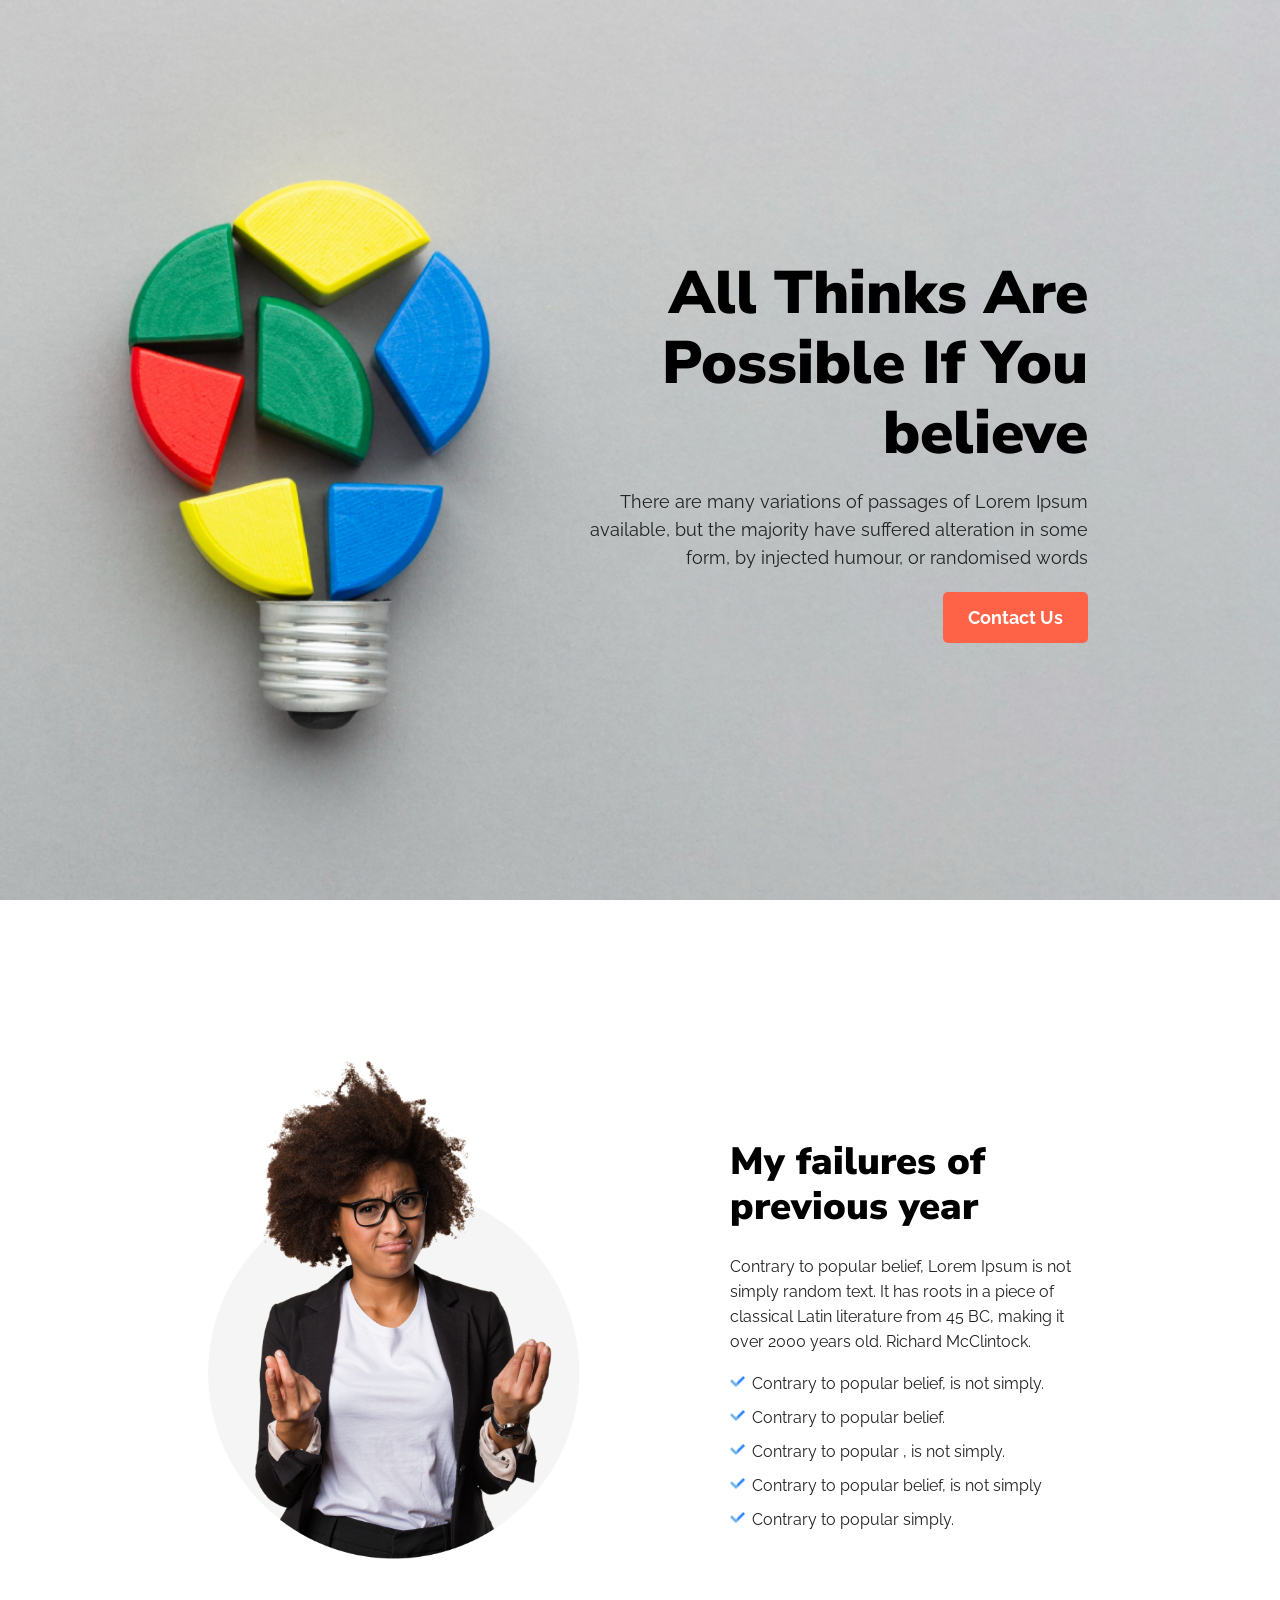
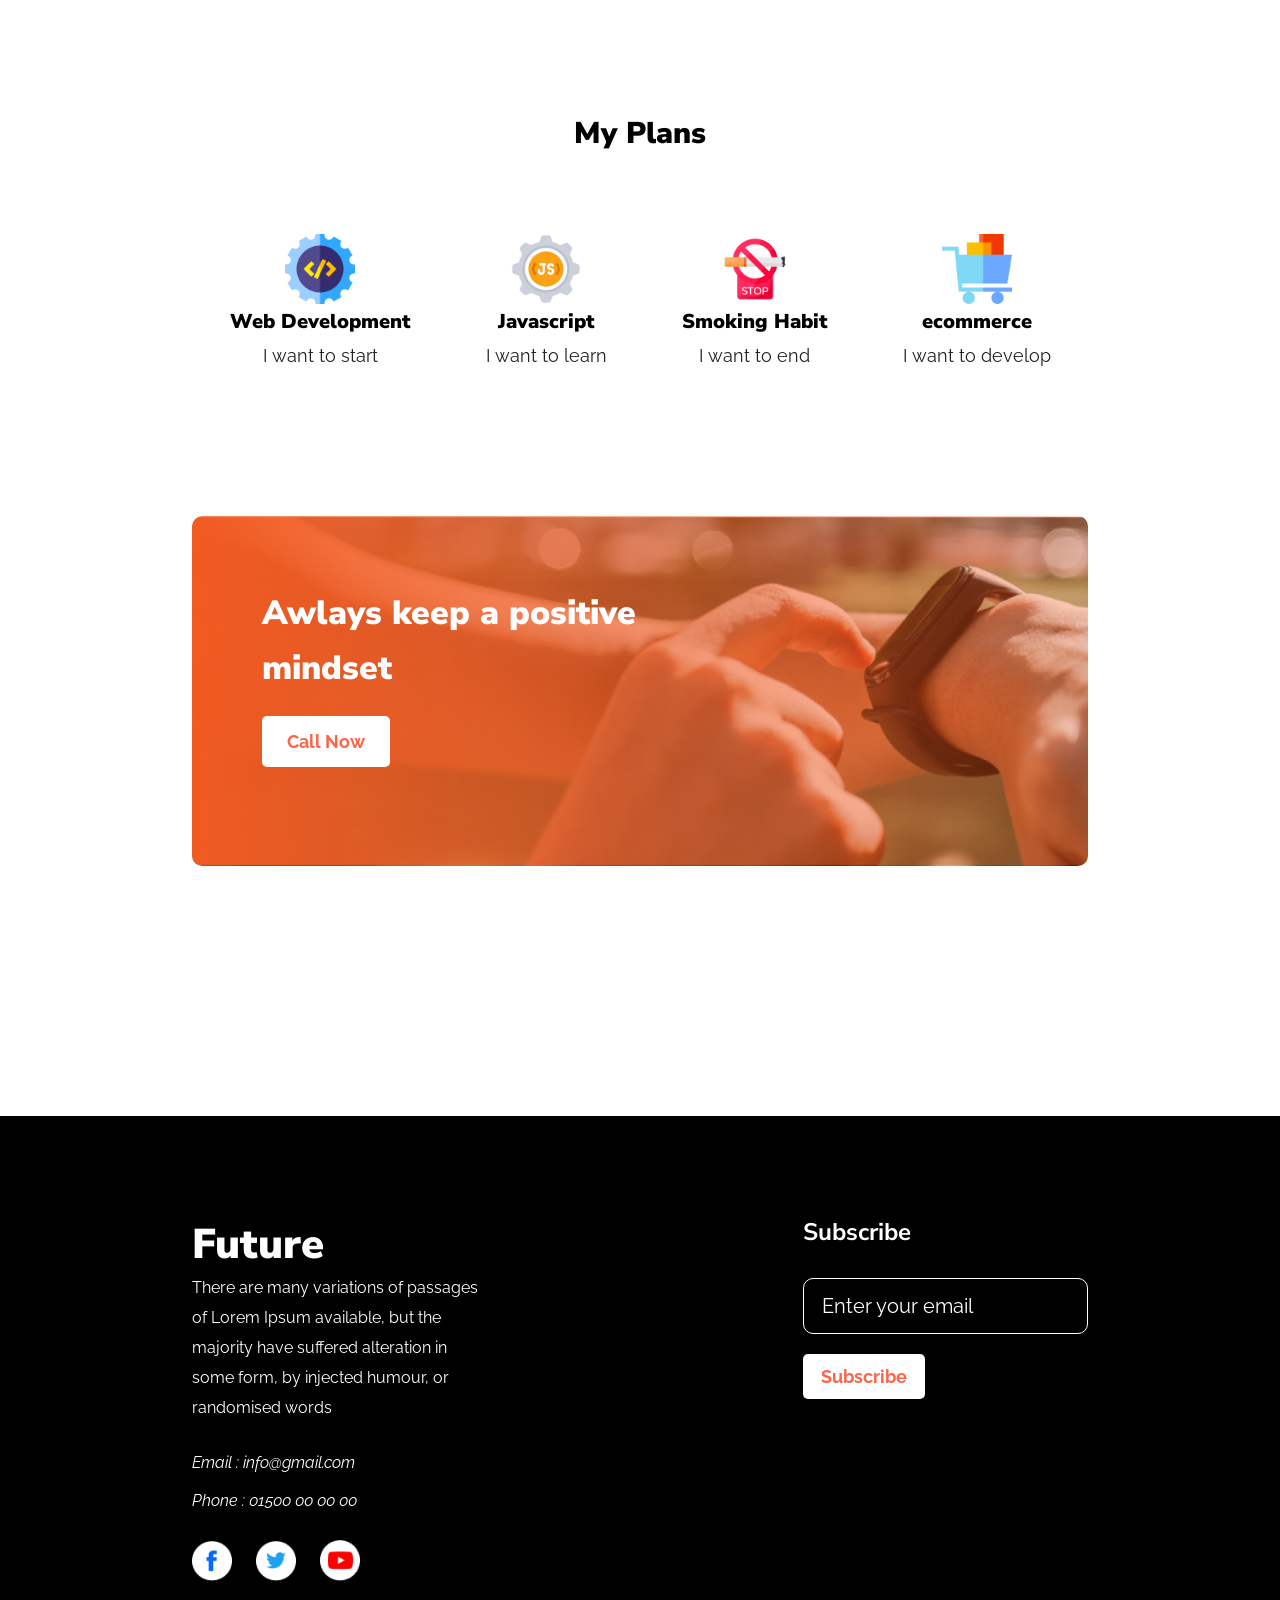
<file: index.html>
<!DOCTYPE html>
<html lang="en">

<head>
    <meta charset="UTF-8">
    <meta name="viewport" content="width=device-width, initial-scale=1.0">
    <title>Wellcome to my website</title>
    <link rel="shortcut icon" href="images/icons/favicon.jpeg" type="image/x-icon">    
    <link rel="stylesheet" href="style.css">
    <link rel="stylesheet" href="responsive.css">
    <link rel="preconnect" href="https://fonts.googleapis.com">
    <link rel="preconnect" href="https://fonts.gstatic.com" crossorigin>
    <link href="https://fonts.googleapis.com/css2?family=Raleway:wght@100..900&display=swap" rel="stylesheet">
    <link rel="preconnect" href="https://fonts.googleapis.com">
    <link rel="preconnect" href="https://fonts.gstatic.com" crossorigin>
    <link href="https://fonts.googleapis.com/css2?family=Nunito+Sans:opsz,wght@6..12,200..1000&display=swap" rel="stylesheet">
</head>

<body>
    <header class="header-area">
        <div class="background-img">
            <div class="container">
                <div id="flex-basis">
                    <div class="tex-area">
                        <h1>All Thinks Are Possible If You believe</h1>
                        <p>There are many variations of passages of Lorem Ipsum available, but the majority have
                            suffered alteration in some form, by injected humour, or randomised words</p>
                        <button type="button">Contact Us</button>
                    </div>
                </div>
            </div>    
        </div>
    </header>
    <main>
        <div class="container">
            <section class="person-and-failures">
                <div class="person">
                    <img src="images/person.png" alt="person">
                </div>
                <div class="failures">
                    <div class="h-p-center">
                        <h1>My failures of previous year</h1>
                        <p>Contrary to popular belief, Lorem Ipsum is not simply random text. It has roots in a piece of
                        classical Latin literature from 45 BC, making it over 2000 years old. Richard McClintock.</p>
                    </div>
                    <div class="li-center">
                        <ul>
                            <li> <img src="images/icons/check.png" alt="mark"> Contrary to popular belief, is not simply.</li>
                            <li> <img src="images/icons/check.png" alt="mark"> Contrary to popular belief.</li>
                            <li> <img src="images/icons/check.png" alt="mark"> Contrary to popular , is not simply.</li>
                            <li> <img src="images/icons/check.png" alt="mark"> Contrary to popular belief, is not simply</li>
                            <li> <img src="images/icons/check.png" alt="mark"> Contrary to popular simply.</li>
                        </ul>
                    </div>
                </div>
            </section>   
            <section class="plans">
                <div class="headline">
                    <h1>My Plans</h1>
                </div>
                <div class="plan-items">
                    <div class="web center-img">
                        <img src="images/icons/web.png" alt="web">
                        <h2>Web Development</h2>
                        <p>I want to start</p>
                    </div>
                    <div class="js center-img">
                        <img src="images/icons/js.png" alt="js">
                        <h2>Javascript</h2>
                        <p>I want to learn</p>
                    </div>
                    <div class="sh center-img">
                        <img src="images/icons/smoke.png" alt="smoke">
                        <h2>Smoking Habit</h2>
                        <p>I want to end</p>
                    </div>
                    <div class="eco">
                        <img src="images/icons/ecom.png" alt="eco">
                        <h2>ecommerce</h2>
                        <p>I want to develop</p>
                    </div>
                </div>
            </section>
            <section class="hand-background-text">
                <div class="text">
                    <h1>Awlays keep a positive mindset</h1>
                    <button type="button">Call Now</button>
                </div>
            </section>
        </div>
    </main>
    <footer>
        <div class="future-and-Subscribe">
            <div class="container"> 
                <div class="flex-style">
                    <div class="future-and-address">
                        <h1>Future</h1>
                        <p>There are many variations of passages of Lorem Ipsum available, but the majority have suffered alteration in some form, by injected humour, or randomised words
                        <div class="address">
                            <address>
                                Email : info@gmail.com
                                <br><br>
                                Phone : 01500 00 00 00
                            </address>
                        </div>
                        <div class="icons">
                            <a href="#"><img src="images/icons/fb.png" alt="fb"></a>
                            <a href="#"><img src="images/icons/twitter.png" alt="tw"></a>
                            <a href="#"><img src="images/icons/youtube.png" alt="ytb"></a>
                        </div>
                    </div> 
                    <div id="Subscribe">
                        <h2>Subscribe</h2>
                        <input type="email" placeholder="Enter your email">
                        <br>
                        <button class="footer-butt" type="button">Subscribe</button>
                    </div>
                </div>  
            </div>    
        </div>
    </footer>
</body>
</html>
</file>
<file: style.css>
:root {
    --fontNunitoPrim: "Nunito Sans", sans-serif;
    --fontRalewaySec: "Raleway", sans-serif;
    --grayColor: rgb(34, 34, 34);
    --tomatoCoder: tomato;
    --whiteColor: white;
}

*,
*::after,
*::before {
    margin: 0;
    padding: 0;
    list-style: none;
    box-sizing: border-box;
}
.container {
    width: 70%;
    margin: 0 auto;
}
h1,
h2,
h3,
h4,
h5,
h6 {
    font-family: var(--fontNunitoPrim);
    font-weight: 900;
}

p,
li,
address,
button, input {
    font-family: var(--fontRalewaySec);
    color: var(--grayColor);
}

/* header-area */
.header-area .background-img {
    background-image: url(images/banner/banner2.png);
    background-repeat: no-repeat;
    background-size: cover;
    height: 100vh;
    display: flex;
    justify-content: right;
    align-items: center;
}
.background-img #flex-basis {
    text-align: right;
}
.background-img .tex-area {
    width: 650px;
    display: inline-block;
}
.background-img .tex-area h1 {
    font-size: 80px;
    line-height: 95px;
    margin-bottom: 20px;
}
.background-img p {
    line-height: 35px;
    font-size: 21px;
}
.background-img button {
    font-weight: 700;
    font-size: 18px;
    color: var(--whiteColor);
    background-color: var(--tomatoCoder);
    padding: 15px 25px;
    border-radius: 5px;
    border: none;
    margin-top: 20px;
}


/* main */

/* person-and-failures */
main .person-and-failures {
    display: flex;
    justify-content: space-around;
    height: auto;
    align-items: center;
    margin-top: 150px;
}
main .failures {
    flex-basis: 30%;
    margin-top: 70px;
}
main .failures h1 {
    font-size: 38px;
    line-height: 45px;
    margin-bottom: 25px;
}
main .failures p {
    margin-bottom: 20px;
    line-height: 25px;
}

main li {
    margin-bottom: 15px;
}

main ul li img {
    width: 15px;
    margin-right: 3px;
}

/* plans */
.plans .headline h1 {
    font-size: 35px;
    margin-top: 150px;
    margin-bottom: 80px;
    text-align: center;
}

.plans .plan-items {
    margin-bottom: 150px;
    display: flex;
    justify-content: space-around;
}

.plans .plan-items {
    text-align: center;
}

.plans .plan-items p {
    margin-top: 10px;
    font-size: 21px;
}

/* hand-background-text */
.hand-background-text {
    background-image: url(images/gradient2.png), url(images/watch.png);
    background-repeat: no-repeat;
    background-size: cover;
    height: 350px;
    border-radius: 10px 10px 10px 10px;
    position: relative;
}
.hand-background-text .text  {
    position: absolute;
    left: 70px;
    top: 70px;
}
.hand-background-text h1 {
    width: 700px;
    color: var(--whiteColor);
    font-size: 2.9em;
    line-height: 55px;
}
.hand-background-text button {
    font-weight: 700;
    font-size: 18px;
    color: var(--tomatoCoder);
    background-color: var(--whiteColor);
    padding: 15px 25px;
    border-radius: 5px;
    border: none;
    margin-top: 20px;
}

/* footer */
footer .future-and-Subscribe p, address {
    color: var(--whiteColor);
}
footer {
    background-color: black;
    margin-top: 250px;
    color: var(--whiteColor);
    padding: 200px 0;
}
footer .flex-style {
    display: flex;
    justify-content: space-between;
}
footer .future-and-address {
    flex-basis: 500px;
}
footer h1 {
    font-size: 3em;
}
footer p {
    line-height: 30px;
    margin-bottom: 30px;
}
footer address {
    margin-bottom: 30px;
}
footer img {
    width: 40px;
    margin-right: 20px;
}
footer h2 {
    font-size: 1.7em;
    font-weight: 700;
}
footer input[type="email"] {
    border: 1px solid white;
    border-radius: 10px;
    font-size: 20px;
    background: black;
    color: white;
    padding: 15px 18px;
    margin: 30px 0 20px 0;
}
footer ::placeholder {
    color: var(--whiteColor);
}
footer button {
    font-weight: 700;
    font-size: 18px;
    color: var(--tomatoCoder);
    background-color: var(--whiteColor);
    padding: 12px 18px;
    border-radius: 5px;
    border: none;
}
</file>
<file: responsive.css>
/* laptop-view */
@media screen and (max-width: 1500px) /* and (min-width: 1000px)*/ {
    /* header */
    .background-img .tex-area {
        width: 500px;
    }
    .background-img .tex-area h1 {
        font-size: 60px;
        line-height: 70px;
    }
    .background-img p {
        line-height: 28px;
        font-size: 18px;
    }

    /* main>person-and-failures */
    main .person-and-failures {
        justify-content: space-between;
    }
    main .person-and-failures .person img {
        width: 400px;
    }
    main .failures {
        flex-basis: 40%;
    }

    /* main>plans */
    .plans .headline h1 {
        font-size: 30px;
    }
    .plans .plan-items img {
        width: 70px;
    }
    .plans .plan-items h2 {
        font-size: 20px;
    }
    .plans .plan-items p {
        font-size: 18px;
    }
    
    /* hand-watch */
    .hand-background-text h1 {
        width: 400px;
        font-size: 2.1em;
        line-height: 55px;
    }

    /* footer */
    footer h1 {
        font-size: 2.6em;
    }
    footer h2 {
        font-size: 1.5em;
    }
    footer .future-and-address {
        flex-basis: 300px;
    }
    footer {
        padding: 100px 0;
    }
}


/* tablet-view */
@media screen and (max-width: 1000px) {
    /* header */
    .header-area .background-img {
        background-image: url(images/banner/banner2_crop.png);
        height: 500px;
        background-position: center;
    }
    .background-img #flex-basis {
        text-align: center;
        color: rgb(231, 223, 223);
    }
    .background-img p {
        color: rgb(248, 234, 234);
    }


    /* main>person-and-failure */
    main .person-and-failures {
        flex-direction: column;
        margin-top: 100px;
    }
    main .person-and-failures .person img {
        width: 500px;
        margin-bottom: 50px;
    }
    main .person-and-failures .h-p-center {
        text-align: center;
    }
    main .person-and-failures .li-center {
        display: flex;
        justify-content: center;
    }


    /* plans */
    .plans .plan-items {
        display: grid;
        grid-template-columns: auto auto;
        row-gap: 50px;
    }

    /* hand-watch */
    .hand-background-text {
        background-image: url(images/gradient2.png), url(images/watch.png);
        background-size: cover;
        background-position: center;
        height: 200px;
    }
    .hand-background-text .text  {
        top: 30px;
        left: 45px;
        text-align: center;
    }
    .hand-background-text h1 {
        width: 400px;
        color: var(--whiteColor);
        font-size: 1.7em;
        line-height: 35px;
    }
    .hand-background-text button {
        font-weight: 600;
        font-size: 16px;
        padding: 8px 20px;
    }

    /* footer */
    footer .flex-style {
        gap: 70px;
    }
    footer #Subscribe {
        margin-top: 15px;
    }
    footer input[type="email"] {
        font-size: 16px;
        padding: 12px 18px;
        margin: 20px 0 15px 0;
    }
    footer button {
        font-weight: 600;
        font-size: 16px;
        padding: 10px 15px;
    }
}


/* .mobile-view */
@media screen and (max-width: 500px) {
    
    body {
        width: fit-content;
    }
    .container {
        width: 90%;
        margin: 0 auto;
    }
    .background-img p, .person-and-failures .h-p-center p, footer p {
        font-size: 22px;
        line-height: 33px;
    }
    .person-and-failures li {
        font-size: 19px;
    }

    /* header */
    .background-img .tex-area {
        width: auto;
        display: block;
    }
    .header-area .background-img {
        background-image: url(images/banner/banner2_crop.png);
        height: 500px;
        background-position: center;
    }

    /* hand-watch */
    .hand-background-text .text  {
        position: absolute;
        left: 27px;
        top: 40px;
    }

    /* footer  */
    footer .flex-style {
        text-align: center;
        flex-direction: column;
    }
}
</file>
